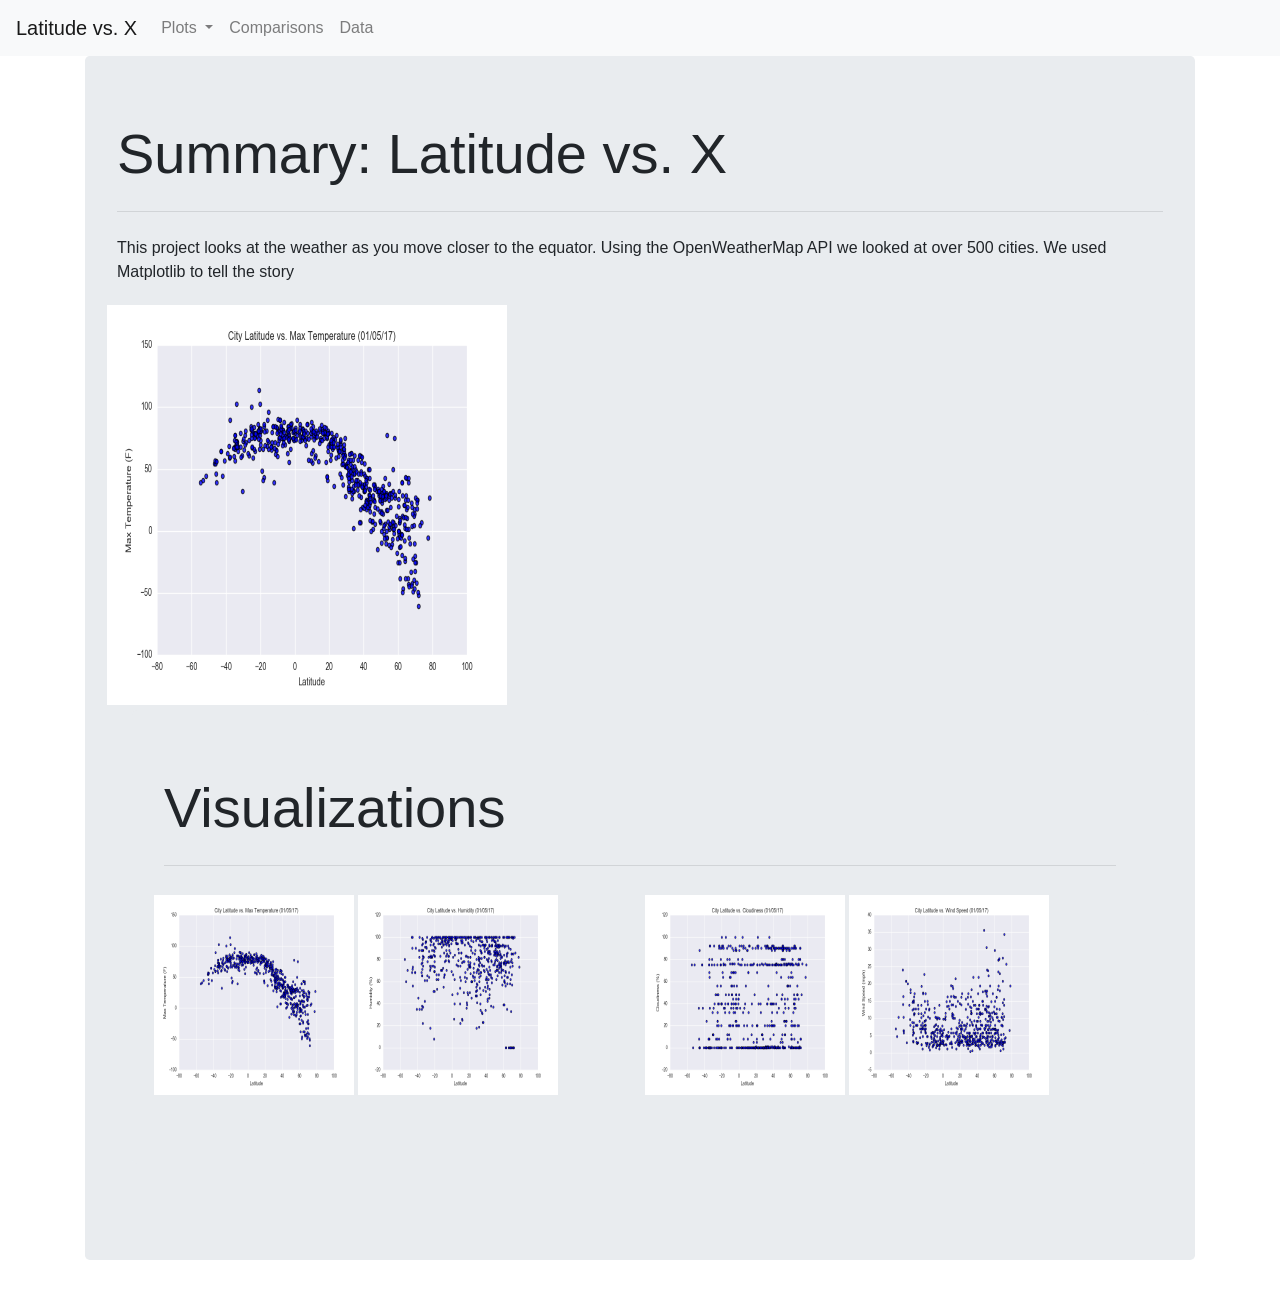
<file: index.html>
<!DOCTYPE html>
<html lang="en">

<head>
  <meta charset="UTF-8">
  <title>MainPage</title>
  <link rel="stylesheet" type="text/css" href="main.css">
  <link rel="stylesheet" href="main.css">
  <link rel="stylesheet" href="https://stackpath.bootstrapcdn.com/bootstrap/4.3.1/css/bootstrap.min.css" integrity="sha384-ggOyR0iXCbMQv3Xipma34MD+dH/1fQ784/j6cY/iJTQUOhcWr7x9JvoRxT2MZw1T" crossorigin="anonymous">
</head>
<body>

<!-- navbar  -->
    <nav class="navbar navbar-expand-lg navbar-light bg-light">
      <a class="navbar-brand" href="#">Latitude vs. X</a>
      <button class="navbar-toggler" type="button" data-toggle="collapse" data-target="#navbarSupportedContent" aria-controls="navbarSupportedContent" aria-expanded="false" aria-label="Toggle navigation">
        <span class="navbar-toggler-icon"></span>
      </button>
  
      <div class="collapse navbar-collapse" id="navbarSupportedContent">
        <ul class="navbar-nav mr-auto">
          <li class="nav-item dropdown">
            <a class="nav-link dropdown-toggle" href="#" id="navbarDropdown" role="button" data-toggle="dropdown" aria-haspopup="true" aria-expanded="false">
              Plots
            </a>
            <div class="dropdown-menu" aria-labelledby="navbarDropdown">
              <a class="dropdown-item" href="page1.html">Max Temperature</a>
              <a class="dropdown-item" href="page2.html">Humidity</a>
              <a class="dropdown-item" href="page3.html">Cloudiness</a>
              <a class="dropdown-item" href="page4.html">Wind Speed</a>
            </div>
          </li>
          <li class="nav-item">
            <a class="nav-link" href="comparisons.html">Comparisons</a>
          </li>
          <li class="nav-item">
            <a class="nav-link" href="data.html">Data</a>
          </li>
        </ul>
      </div>
    </nav>

<!-- First box  -->
  <div class="container">
    <div class="jumbotron">
      <h1 class="display-4">Summary: Latitude vs. X</h1>
      <hr class="my-4">
      <p>This project looks at the weather as you move closer to the equator. Using the OpenWeatherMap API we looked at over 500 cities. We used Matplotlib to tell the story</p>
      <div class="row" width="500" height="500"> 
        <div class="column">
                    <img border="0" alt="Fig1" src="Fig1.png" width="400" height="400">
                    </a> 
    
    </div>
  </div>

  <!-- Second box -->
  <div class="container">
    <div class="jumbotron">
      <h1 class="display-4">Visualizations</h1>
      <hr class="my-4">
      <div class="row" size="height:100%"> 
        <div class="column">
            <!-- <div class="column"> -->
                <a href="page1.html">
                    <img border="0" alt="Fig1" src="Fig1.png" width="200" height="200">
                    </a>    
                <a href="page2.html">
                    <img border="0" alt="Fig2" src="Fig2.png" width="200" height="200">
                    </a>
            </div>
            <br>
                <div class="column">
                <a href="page3.html">
                    <img border="0" alt="Fig3" src="Fig3.png" width="200" height="200">
                    </a>
                <a href="page4.html">
                    <img border="0" alt="Fig4" src="Fig4.png" width="200" height="200">
                    </a>
            </div>
    </div>
  </div>

  <script src="https://code.jquery.com/jquery-3.3.1.slim.min.js" integrity="sha384-q8i/X+965DzO0rT7abK41JStQIAqVgRVzpbzo5smXKp4YfRvH+8abtTE1Pi6jizo" crossorigin="anonymous"></script>
<script src="https://cdnjs.cloudflare.com/ajax/libs/popper.js/1.14.7/umd/popper.min.js" integrity="sha384-UO2eT0CpHqdSJQ6hJty5KVphtPhzWj9WO1clHTMGa3JDZwrnQq4sF86dIHNDz0W1" crossorigin="anonymous"></script>
<script src="https://stackpath.bootstrapcdn.com/bootstrap/4.3.1/js/bootstrap.min.js" integrity="sha384-JjSmVgyd0p3pXB1rRibZUAYoIIy6OrQ6VrjIEaFf/nJGzIxFDsf4x0xIM+B07jRM" crossorigin="anonymous"></script>
</file>
<file: main.css>
.row {
    display: flex;
  }
  
  .column {
    flex: 33.33%;
    padding: 5px;
  }
</file>
